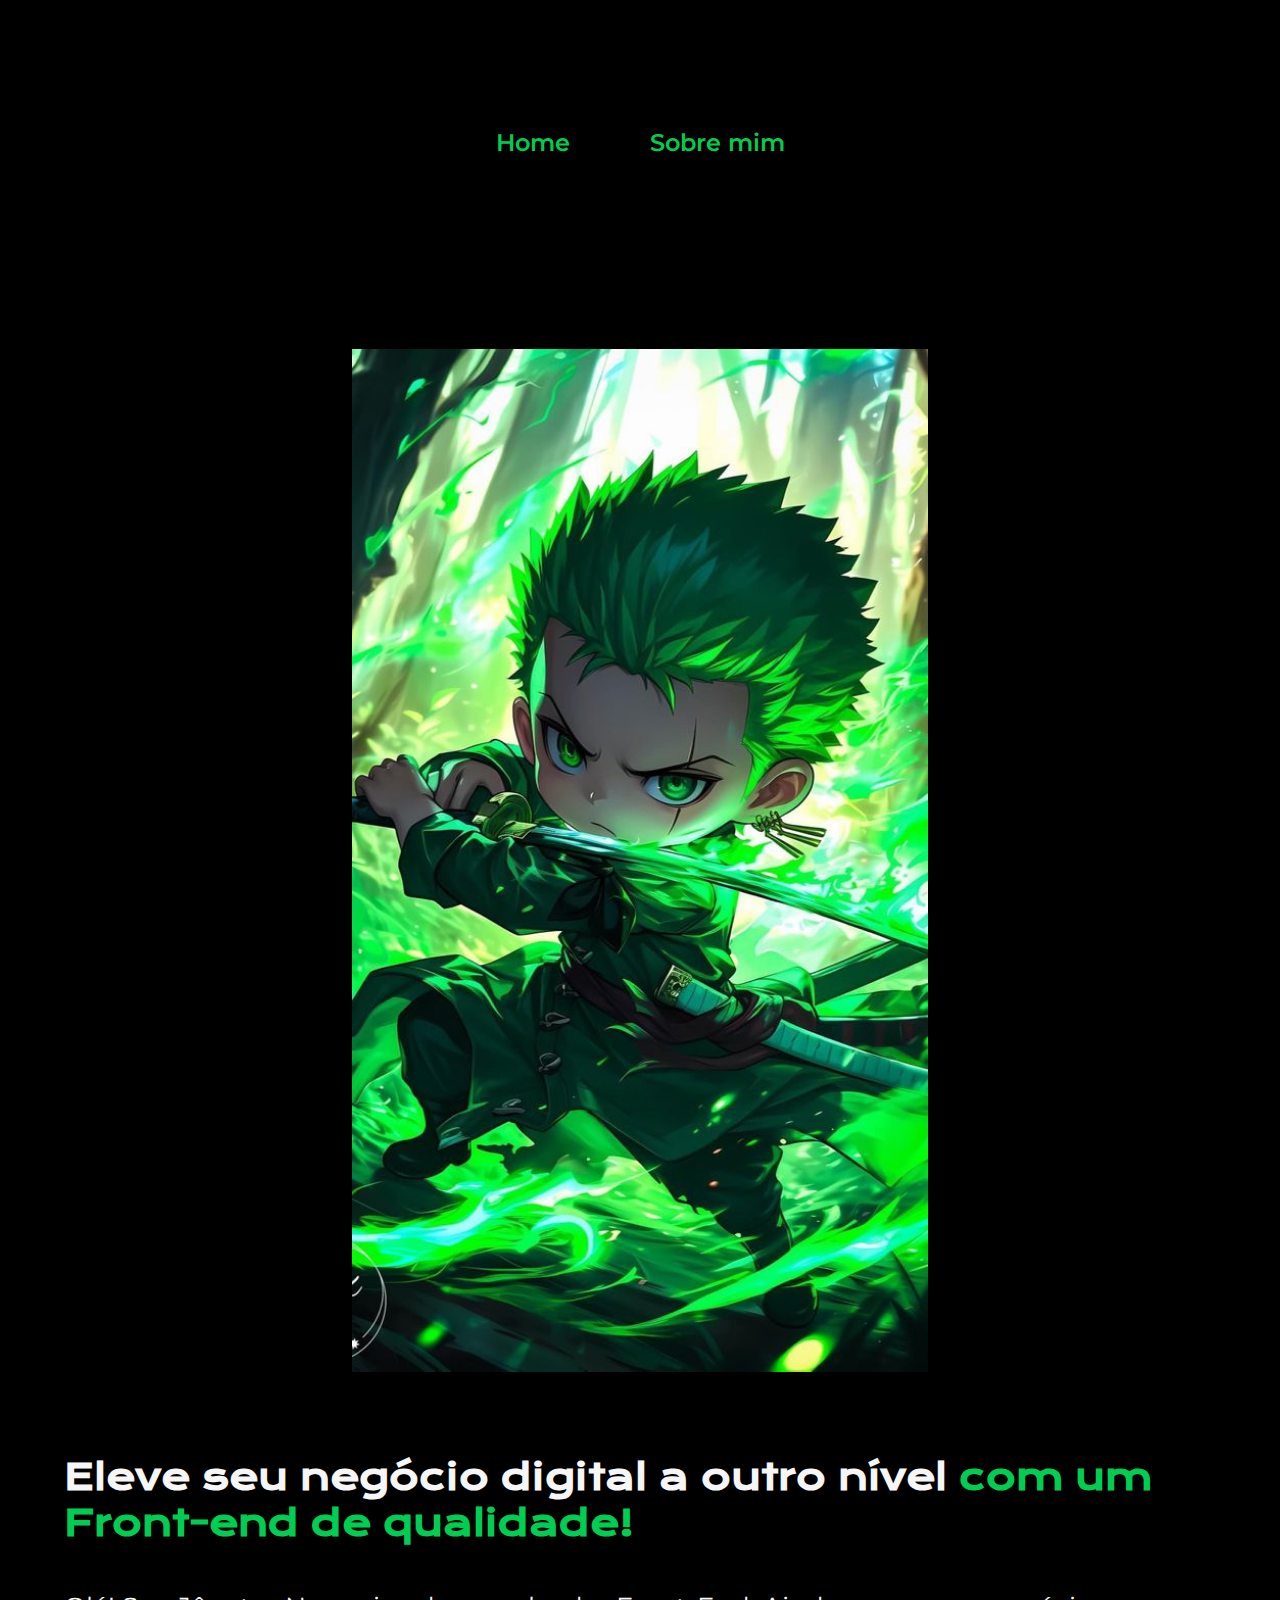
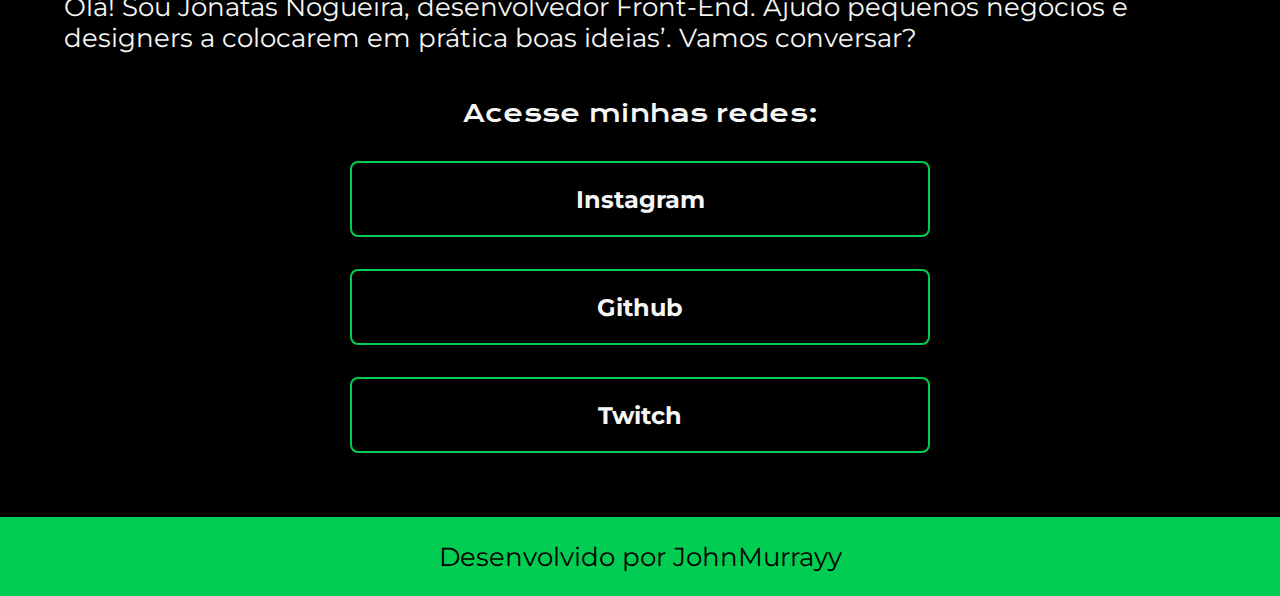
<file: index.html>
<!DOCTYPE html>
<html lang="pt-br">

    <head>
        <meta charset="UTF-8">
        <meta name="viewport" content="width=device-width, initial-scale=1.0">
        <title>Portfolio</title>
        <link rel="stylesheet" href="/style.css">
    </head>

    <body>
        <header class="Cabecalho">
            <nav class="cabecalho__menu">
                <a class="cabecalho__menu__link" href="index.html">Home</a>
                <a class="cabecalho__menu__link" href="about.html">Sobre mim</a>
            </nav>
        </header>

        <main class="apresentacao">
            <section class="apresentacao__conteudo">
                <h1 class="apresentacao__conteudo__titulo">Eleve seu negócio digital a outro nível <strong class="titulo-destaque">com um Front-end de qualidade!</strong></h1>
                <p class="apresentacao__conteudo__texto">Olá! Sou Jônatas Nogueira, desenvolvedor Front-End. Ajudo pequenos negócios e designers a colocarem em prática boas ideias’. Vamos conversar?</p>
                    <div class="apresentacao__links">
                        <h2 class="apresentacao__links__subtitulo">Acesse minhas redes:</h2>
                        <a class="apresentacao__links__link" href="https://www.instagram.com/jonatas_njp/"><strong>Instagram</strong></a>
                        <a class="apresentacao__links__link" href="https://github.com/JohnMurrayy"><strong>Github</strong></a>
                        <a class="apresentacao__links__link" href="https://www.twitch.tv/johnmurrayy"><strong>Twitch</strong></a>
                    </div>
            </section>
                <img class="apresentacao__imagem" src="/ae.jpg" alt="Zoro">
        </main>

        <footer class="rodape">
            <p>Desenvolvido por JohnMurrayy</p>
        </footer>
    </body>
</html>
</file>
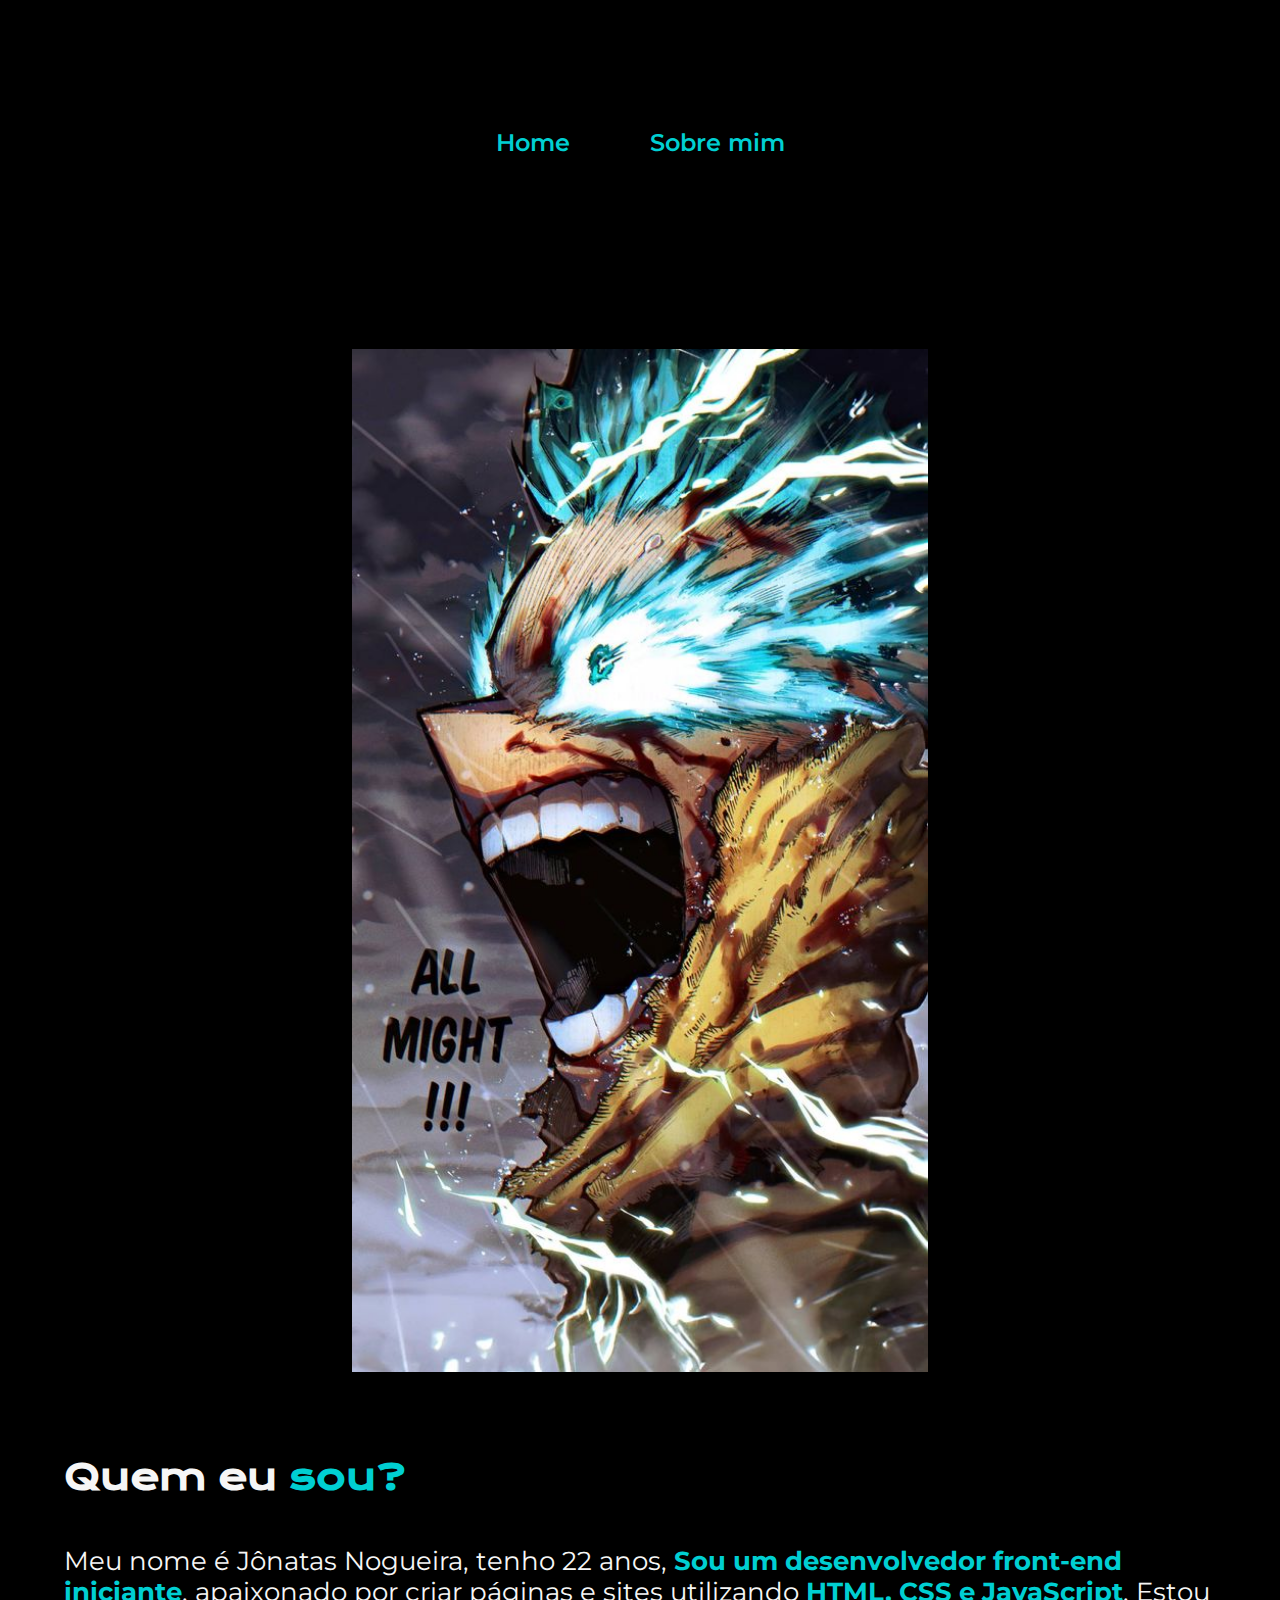
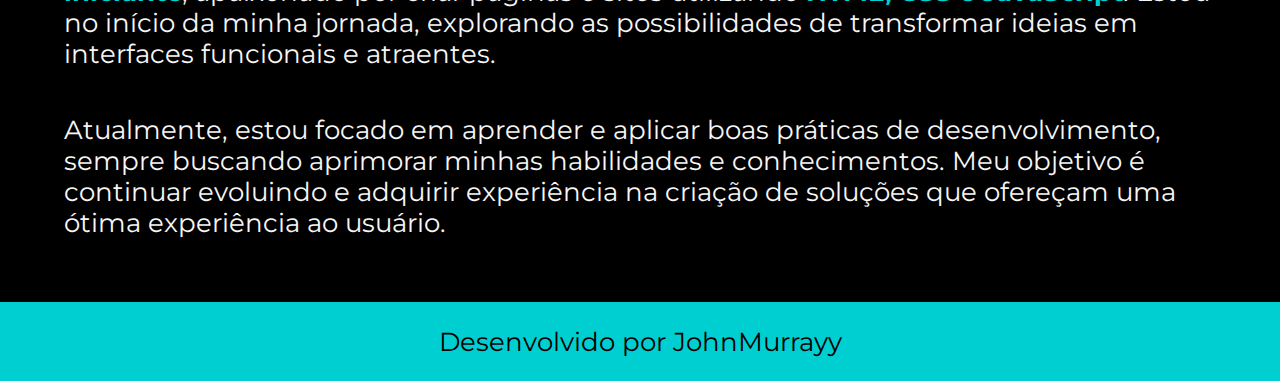
<file: about.html>
<!DOCTYPE html>
<html lang="pt-br">
<head>
    <meta charset="UTF-8">
    <meta name="viewport" content="width=device-width, initial-scale=1.0">
    <title>Sobre mim</title>
    <link rel="stylesheet" href="/style.css">
</head>

<body>

    <header class="Cabecalho__about">
        <nav class="cabecalho__menu__about">
            <a class="cabecalho__menu__link__about" href="index.html">Home</a>
            <a class="cabecalho__menu__link__about" href="about.html">Sobre mim</a>
        </nav>
    </header>

    <main class="apresentacao">
        <section class="apresentacao__conteudo">
            <h1 class="apresentacao__conteudo__titulo">Quem eu <strong class="titulo-destaque-about">sou?</strong></h1>
            <p class="apresentacao__conteudo__texto">Meu nome é Jônatas Nogueira, tenho 22 anos,<strong class="paragrafo-destaque-about"> Sou um desenvolvedor front-end iniciante</strong>, apaixonado por criar páginas e sites utilizando <strong class="paragrafo-destaque-about">HTML, CSS e JavaScript</strong>. Estou no início da minha jornada, explorando as possibilidades de transformar ideias em interfaces funcionais e atraentes.</p>
            <p class="apresentacao__conteudo__texto">Atualmente, estou focado em aprender e aplicar boas práticas de desenvolvimento, sempre buscando aprimorar minhas habilidades e conhecimentos. Meu objetivo é continuar evoluindo e adquirir experiência na criação de soluções que ofereçam uma ótima experiência ao usuário.</p>
        </section>
        <img class="apresentacao__imagem" src="/deku.jpg" alt="deku">
    </main>

    <footer class="rodape__about">
        <p>Desenvolvido por JohnMurrayy</p>
    </footer>

</body>
</html>
</file>
<file: style.css>
@import url('https://fonts.googleapis.com/css2?family=Krona+One&family=Montserrat:ital,wght@0,100..900;1,100..900&display=swap');

:root {
    --cor-principal: rgb(0, 0, 0);
    --cor-secundaria: #F6F6F6;
    --cor-primaria: rgb(0, 205, 82);
    --cor-hover: #272727;
    --cor-principal-about: rgb(0, 207, 210);

}
* {
    margin: 0;
    padding: 0;
}

body {
    height: 100vh;
    box-sizing: border-box;
    background-color: var(--cor-principal);
    color: var(--cor-secundaria);
}

.Cabecalho {
    padding: 2% 0 0 22%;
}

.cabecalho__menu {
    display: flex;
    gap: 80px;
}

.cabecalho__menu__link {
    font-family: 'montserrat', sans-serif;
    font-size: 1.5rem;
    font-weight: 600;
    color:var(--cor-primaria) ;
    text-decoration: none;
}

.Cabecalho__about {
    padding: 2% 0 0 22%;
}

.cabecalho__menu__about {
    display: flex;
    gap: 80px;
}

.cabecalho__menu__link__about {
    font-family: 'montserrat', sans-serif;
    font-size: 1.5rem;
    font-weight: 600;
    color:rgb(0, 207, 210) ;
    text-decoration: none;
}
.titulo-destaque-about {
    color: var(--cor-principal-about);
}

.titulo-destaque{
    color: var(--cor-primaria);
}

.paragrafo-destaque-about {
    color: var(--cor-principal-about);
}

.apresentacao {
    padding: 4% 22%;
    display: flex;
    align-items: center;
    justify-content: space-between;
    gap: 82px;
}

.apresentacao__conteudo {
    width: 50%;
    display: flex;
    flex-direction: column;
    gap: 45px;
}
.apresentacao__conteudo__titulo {
    font-size: 2.25rem;
    font-family: "Krona One", sans-serif;
}
.apresentacao__conteudo__texto {
    font-size: 1.6rem;
    font-family: "Montserrat", sans-serif;
}

.apresentacao__links {
    display: flex;
    flex-direction: column;
    align-items: center;
    justify-content: space-between;
    gap: 32px;
}

.apresentacao__links__subtitulo {
    font-family: 'krona one', sans-serif;
    font-weight: 400;
    font-size: 1.5rem;
}

.apresentacao__links__link {
    /* background-color:rgb(0, 181, 129) ; */
    display: flex;
    justify-content: center;
    gap: 10px;
    border: 2px solid var(--cor-primaria);
    width: 50%;
    text-align: center;
    border-radius: 8px;
    font-size: 1.5rem;
    padding: 21.5px 0;
    text-decoration: none;
    color: var(--cor-secundaria);
    font-family: "Montserrat", sans-serif;
}
.apresentacao__links__link:hover {
    background-color: var(--cor-hover);
}

.apresentacao__imagem {
    width: 50%;
}

.rodape {
    padding: 24px;
    color: var(--cor-principal);
    background-color:var(--cor-primaria);
    text-align: center;
    font-family: 'montserrat', sans-serif;
    font-size: 1.6rem;
    font-weight: 400;
}
.rodape__about {
    padding: 24px;
    color: var(--cor-principal);
    background-color:var(--cor-principal-about);
    text-align: center;
    font-family: 'montserrat', sans-serif;
    font-size: 1.6rem;
    font-weight: 400;
}

@media (max-width:1284px) {
    .Cabecalho{
        padding: 10%;
    }
    .Cabecalho__about{
        padding: 10%;
    }
    .cabecalho__menu{
        justify-content: center;
    }
    .cabecalho__menu__about{
        justify-content: center;
    }
    .apresentacao{
        flex-direction: column-reverse;
        padding: 5%;
    }
    .apresentacao__conteudo{
        width: auto;
    }
}
</file>
